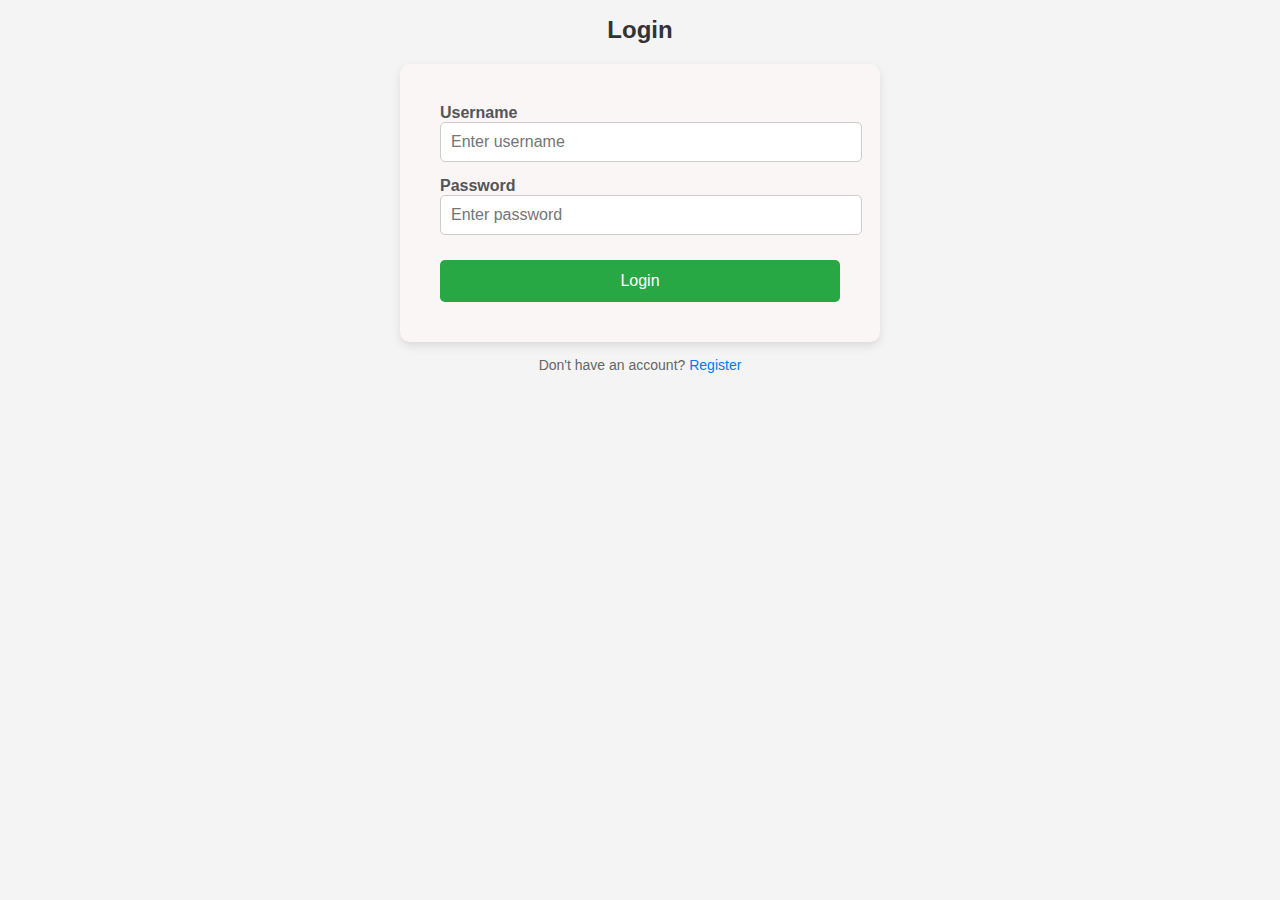
<file: index.html>
<!DOCTYPE html>
<html lang="en">
  <head>
    <meta charset="UTF-8" />
    <meta name="viewport" content="width=device-width, initial-scale=1.0" />
    <title>Login</title>
    <link rel="stylesheet" href="css/style.css" />
 
  </head>
  <body>
    <div class="auth-container">
      <h1 class="auth-title">Login</h1>

      <form id="loginForm" class="auth-form">
        <div class="form-group">
          <label for="username">Username</label>
          <input type="text" id="username" placeholder="Enter username" />
        </div>
        <div class="form-group">
          <label for="password">Password</label>
          <input type="password" id="password" placeholder="Enter password" />
        </div>
        <button type="submit" class="button">Login</button>
      </form>

      <p class="auth-switch">
        Don't have an account? <a href="html/register.html">Register</a>
      </p>
    </div>
  </body>
     <script src="js/login.js"></script>
</html>
</file>
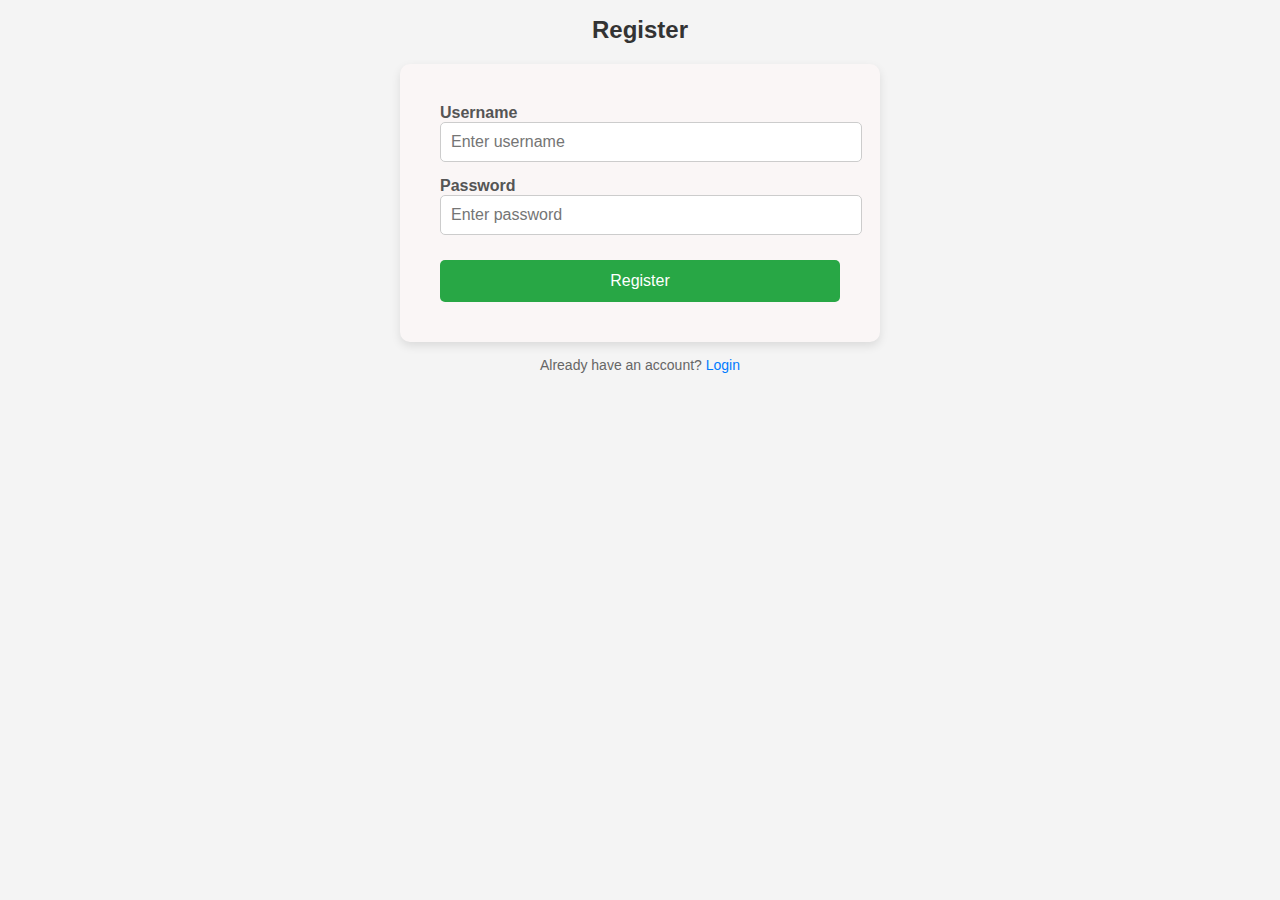
<file: html/register.html>
<!DOCTYPE html>
<html lang="en">
  <head>
    <meta charset="UTF-8" />
    <meta name="viewport" content="width=device-width, initial-scale=1.0" />
    <title>Register</title>
    <link rel="stylesheet" href="../css/style.css" />
    <script src="../js/register.js" defer></script>
  </head>
  <body>
    <div class="auth-container">
      <h1 class="auth-title">Register</h1>

      <form id="registerForm" class="auth-form">
        <div class="form-group">
          <label for="username">Username</label>
          <input type="text" id="username" placeholder="Enter username" />
        </div>
        <div class="form-group">
          <label for="password">Password</label>
          <input type="password" id="password" placeholder="Enter password" />
        </div>
        <button type="submit" class="button">Register</button>
      </form>

      <p class="auth-switch">
        Already have an account? <a href="../index.html">Login</a>
      </p>
    </div>
  </body>
</html>
</file>
<file: css/style.css>
/* General Styling */
body {
  font-family: "Arial", sans-serif;
  background-color: #f4f4f4;
  margin: 0;
  padding: 0;
  display: flex;
  justify-content: center;
  align-items: center;
  /* height: 100%; */
}

/* Auth Form Styling */
.auth-container,
.crud-container {
  width: 100%;
}

.auth-title,
.crud-title {
  text-align: center;
  margin-bottom: 20px;
  font-size: 24px;
  color: #333;
}

.auth-form,
.crud-form {
  max-width: 100%;
  margin: 0 auto;
  padding: 40px;
  border-radius: 10px;
  box-shadow: 0 4px 10px rgba(0, 0, 0, 0.1);
  background-color: rgb(250, 246, 246);
  width: 400px;
  display: flex;
  flex-direction: column;
}

.form-group {
  margin-bottom: 15px;
}

.form-group label {
  font-weight: bold;
  margin-bottom: 5px;
  color: #555;
}

.form-group input,
.form-group textarea {
  width: 100%;
  padding: 10px;
  border-radius: 5px;
  border: 1px solid #ccc;
  font-size: 16px;
}

textarea {
  resize: vertical;
}

.button {
  background-color: #28a745;
  color: white;
  padding: 12px;
  border: none;
  border-radius: 5px;
  font-size: 16px;
  cursor: pointer;
  margin-top: 10px;
}

.button:hover {
  background-color: #218838;
}

.auth-switch {
  text-align: center;
  margin-top: 15px;
  font-size: 14px;
  color: #666;
}

.auth-switch a {
  color: #007bff;
  text-decoration: none;
}

.auth-switch a:hover {
  text-decoration: underline;
}

/* Posts Section */
.post-card {
  background-color: white;
  border-radius: 10px;
  padding: 20px;
  box-shadow: 0 4px 10px rgba(0, 0, 0, 0.1);
  margin-bottom: 20px;
  display: flex;
  flex-direction: column;
  justify-content: space-between;
  width: 20%;
}

.post-card img {
  width: 100%;
  height: 200px;
  object-fit: cover;
  border-radius: 5px;
}

.post-card h3 {
  font-size: 18px;
  color: #333;
  margin-top: 10px;
}

.post-card p {
  font-size: 16px;
  color: #666;
  margin-top: 10px;
}

.post-card button {
  margin-top: 10px;
  padding: 8px;
  background-color: #dc3545;
  color: white;
  border: none;
  border-radius: 5px;
  cursor: pointer;
}

.post-card button:hover {
  background-color: #c82333;
}
#postsContainer {
  display: flex;
  flex-wrap: wrap;
  justify-content: center;
  margin-top: 20px;
  max-width: 1444px;
  width: 100%;
  gap: 20px;
  margin: 0 auto;
}
h2 {
  text-align: center;
}
</file>
